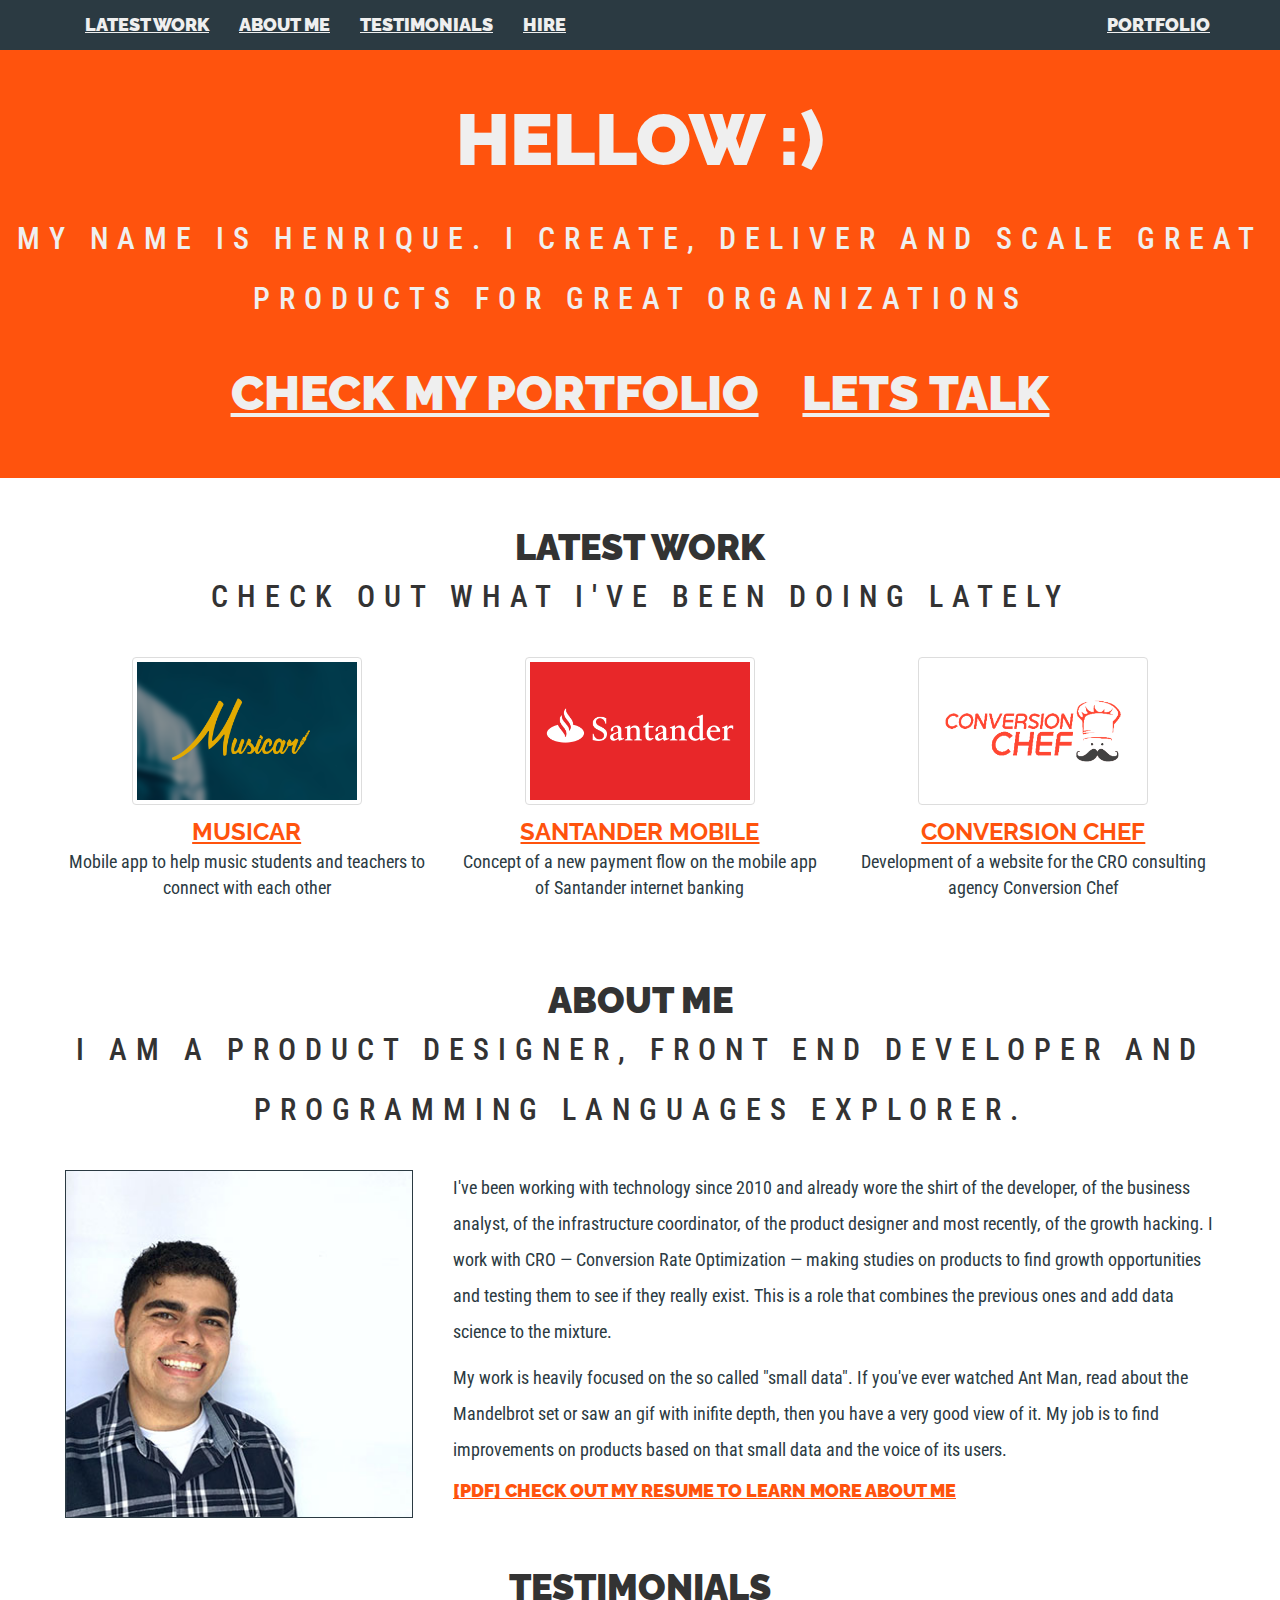
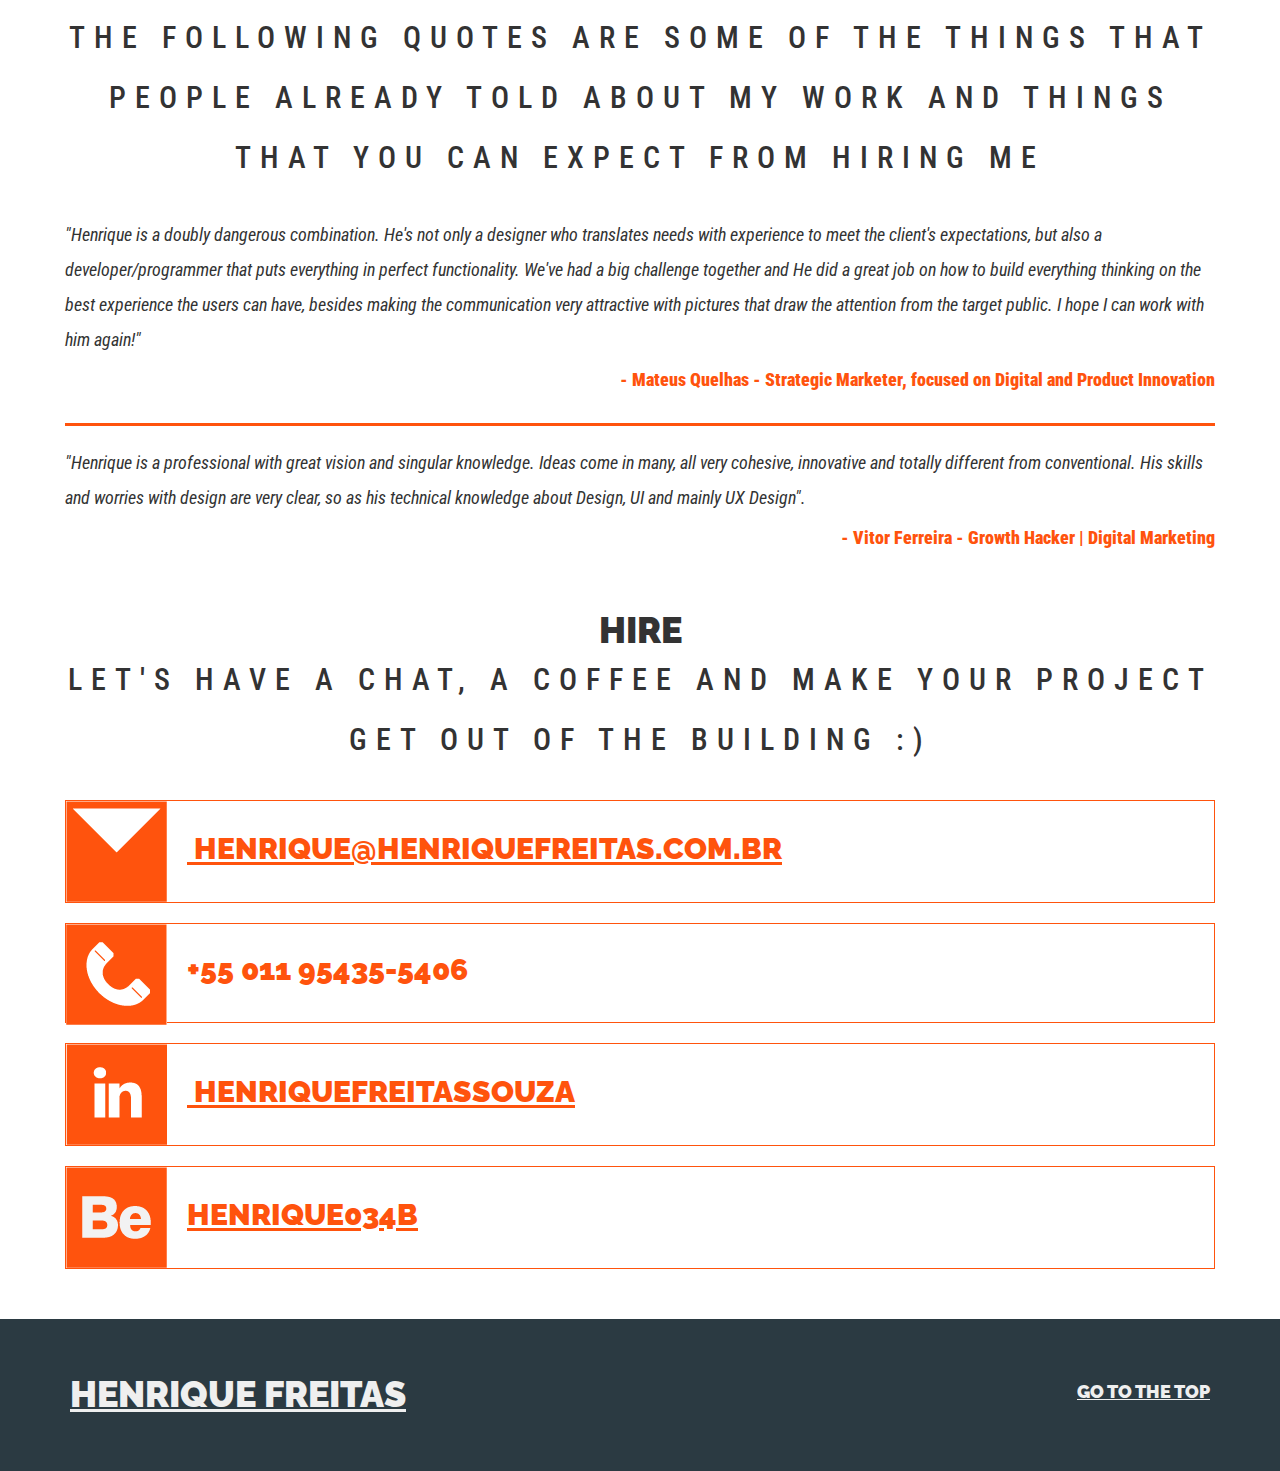
<file: index.html>
<!DOCTYPE html>
<html lang="pt-br">
    <head>
        <title>I am a Product Designer - Henrique Freitas</title>
        <meta charset="UTF-8">
        <meta name="viewport" content="initial-scale=1, maximum-scale=1">
        <link rel="icon" href="favicon.ico" type="image/x-icon">
        <link rel="stylesheet" href="https://maxcdn.bootstrapcdn.com/bootstrap/3.3.7/css/bootstrap.min.css" integrity="sha384-BVYiiSIFeK1dGmJRAkycuHAHRg32OmUcww7on3RYdg4Va+PmSTsz/K68vbdEjh4u" crossorigin="anonymous">
        <link href="https://fonts.googleapis.com/css?family=Raleway:900|Roboto+Condensed" rel="stylesheet">
        <link rel="stylesheet" href="css/app.css">
    </head>
    <body data-spy="scroll" data-target="#main-nav">
        <header id="page-header">
            <nav class="navbar navbar-default navbar-fixed-top">
                <div class="container">
                    <div class="navbar-header">
                        <button type="button" class="navbar-toggle collapsed" data-toggle="collapse" data-target="#main-nav" aria-expanded="false">
                            <span class="sr-only">Toggle navigation</span>
                            <span class="icon-bar"></span>
                            <span class="icon-bar"></span>
                            <span class="icon-bar"></span>
                        </button>
                        <a href="#page-header" id="navbar-brand-link" class="navbar-brand">Henrique Freitas</a>
                    </div>

                    <div class="collapse navbar-collapse" id="main-nav">
                        <ul class="landing-nav nav navbar-nav" role="navigation">
                            <li><a href="#latest-work">Latest work</a></li>
                            <li><a href="#about">About me</a></li>
                            <li><a href="#testimonials">Testimonials</a></li>
                            <li><a href="#hire">Hire</a></li>
                        </ul>
                        <ul class="nav navbar-nav navbar-right" role="navigation">
                            <li><a href="portfolio.html">Portfolio</a></li>
                        </ul>
                    </div>
                </div>
            </nav>
            <div id="hero" role="banner">
                <hgroup>
                    <h1>Hellow :)</h1>
                    <h2>My name is Henrique. I create, deliver and scale great products for great organizations</h2>
                </hgroup>
                <a href="portfolio.html" id="portfolio-hero-link">Check my portfolio</a>
                <a href="#hire" id="cta-hire-link">Lets talk</a>
            </div>
        </header>
        <main role="main">
            <section id="latest-work" class="section container">
                <header>
                    <hgroup>
                        <h1>Latest Work</h1>
                        <h2>Check out what I've been doing lately</h2>
                    </hgroup>
                </header>
                <div class="row">
                    <div class="col-xs-12 col-sm-4 portfolio-item">
                        <a href="projects/musicar.html">
                            <img src="assets/images/product/musicar/project-thumbnail.png" alt="Thumbnail of the project Musicat | Miniatura do projeto Musicar" class="img-reponsive img-thumbnail">
                            <strong>Musicar</strong>
                        </a>
                        <span>Mobile app to help music students and teachers to connect with each other</span>
                    </div>
                    <div class="col-xs-12 col-sm-4 portfolio-item">
                        <a href="projects/santander.html">
                            <img src="assets/images/product/santander_redesign/project-thumbnail.png" alt="Thumbnail of the project Santander Mobile | Miniatura do projeto Santander Mobile" class="img-reponsive img-thumbnail">
                            <strong>Santander mobile</strong>
                        </a>
                        <span>Concept of a new payment flow on the mobile app of Santander internet banking</span>
                    </div>
                    <div class="col-xs-12 col-sm-4 portfolio-item">
                        <a href="projects/conversion-chef.html">
                            <img src="assets/images/product/conversion_chef/project-thumbnail.png" alt="Thumbnail of the project Conversion Chef | Miniatura do projeto Conversion Chef" class="img-reponsive img-thumbnail">
                            <strong>Conversion Chef</strong>
                        </a>
                        <span>Development of a website for the CRO consulting agency Conversion Chef</span>
                    </div>
                </div>
            </section>
            <section id="about" class="section container">
                <header>
                    <hgroup>
                        <h1>About me</h1>
                        <h2>I am a product designer, front end developer and programming languages explorer.</h2>
                    </hgroup>
                </header>
                <div class="about-picture">
                    <img src="assets/images/profile-photo.jpg" alt="Hi, I'm Henrique. Nice to meet you! " title="Hi, I'm Henrique. Nice to meet you! " class="img-responsive">
                </div>
                <p>I've been working with technology since 2010 and already wore the shirt of the developer, of the business analyst, of the infrastructure coordinator, of the product designer and most recently, of the growth hacking. I work with CRO — Conversion Rate Optimization — making studies on products to find growth opportunities and testing them to see if they really exist. This is a role that combines the previous ones and add data science to the mixture.</p>
                <p>My work is heavily focused on the so called "small data". If you've ever watched Ant Man, read about the Mandelbrot set or saw an gif with inifite depth, then you have a very good view of it. My job is to find improvements on products based on that small data and the voice of its users.</p>
                <a href="downloads/henrique-freitas-souza-resume.pdf" target="_blank">[PDF] Check out my resume to learn more about me</a>
            </section>
            <section id="testimonials" class="section container">
                <header>
                    <hgroup>
                        <h1>Testimonials</h1>
                        <h2>The following quotes are some of the things that people already told about my work and things that you can expect from hiring me</h2>
                    </hgroup>
                </header>
                <blockquote>
                    "Henrique is a doubly dangerous combination. He's not only a designer who translates needs with experience to meet the client's expectations, but also a developer/programmer that puts everything in perfect functionality. We've had a big challenge together and He did a great job on how to build everything thinking on the best experience the users can have, besides making the communication very attractive with pictures that draw the attention from the target public. I hope I can work with him again!"
                    <address>- Mateus Quelhas - Strategic Marketer, focused on Digital and Product Innovation</address>
                </blockquote>
                <blockquote>
                    "Henrique is a professional with great vision and singular knowledge. Ideas come in many, all very cohesive, innovative and totally different from conventional. His skills and worries with design are very clear, so as his technical knowledge about Design, UI and mainly UX Design".
                    <address>- Vitor Ferreira - Growth Hacker | Digital Marketing</address>
                </blockquote>
            </section>
            <section id="hire" class="section container">
                <header>
                    <hgroup>
                        <h1>Hire</h1>
                        <h2>Let's have a chat, a coffee and make your project get out of the building :)</h2>
                    </hgroup>
                </header>
                <div class="contact-channel">
                    <a href="mailto:henrique@henriquefreitas.com.br">
                        <img src="assets/images/email-icon.png" alt="Send an e-mail to henrique@henriquefreitas.com.br b| Mande um e-mail para henrique@henriquefreitas.com.br " class="img-responsive">
                        <span>henrique@henriquefreitas.com.br</span>
                    </a>
                </div>
                <div class="contact-channel no-hover">
                    <img src="assets/images/phone-icon.png" alt="Send and Hi on my Phone at +55 011 95435-5406 | Mande um oi no WhatsApp em +55 011 95435-5406" class="img-responsive">
                    <span>+55 011 95435-5406</span>
                </div>
                <div class="contact-channel">
                    <a href="https://linkedin.com/in/henriquefreitassouza" target="_blank">
                        <img src="assets/images/linkedin-icon.png" alt="Say hi at Linkedin in https://linkedin.com/in/henriquefreitassouza | Mande um oi no LinkedIn em https://linkedin.com/in/henriquefreitassouza" class="img-responsive">
                        <span>henriquefreitassouza</span>
                    </a>
                </div>
                <div class="contact-channel">
                    <a href="https://behance.net/henrique034b" target="_blank">
                        <img src="assets/images/behance-icon.png" alt="Check out my work with UI and illustrations at https://behance.net/henrique034b | Veja meus trabalhos com criação de interfaces e ilustrações em https://behance.net/henrique034b" class="img-responsive"><span>henrique034b</span>
                    </a>
                </div>
            </section>
            <footer id="site-footer" class="section">
                <div class="container">
                    <strong><a href="index.html" title="Go to the top">Henrique Freitas</a></strong>
                    <div class="footer-links">
                        <a href="#page-header" id="go-to-the-top">Go to the top</a>
                    </div>
                    <div class="clearfix"></div>
                </div>
            </footer>
        </main>
        <script src="https://code.jquery.com/jquery-3.1.1.min.js" integrity="sha256-hVVnYaiADRTO2PzUGmuLJr8BLUSjGIZsDYGmIJLv2b8=" crossorigin="anonymous"></script>
        <script src="https://maxcdn.bootstrapcdn.com/bootstrap/3.3.7/js/bootstrap.min.js" integrity="sha384-Tc5IQib027qvyjSMfHjOMaLkfuWVxZxUPnCJA7l2mCWNIpG9mGCD8wGNIcPD7Txa" crossorigin="anonymous"></script>
        <script src="js/app.js"></script>
        <script>
          (function(i,s,o,g,r,a,m){i['GoogleAnalyticsObject']=r;i[r]=i[r]||function(){
          (i[r].q=i[r].q||[]).push(arguments)},i[r].l=1*new Date();a=s.createElement(o),
          m=s.getElementsByTagName(o)[0];a.async=1;a.src=g;m.parentNode.insertBefore(a,m)
          })(window,document,'script','https://www.google-analytics.com/analytics.js','ga');

          ga('create', 'UA-87608325-1', 'auto');
          ga('create', 'UA-87608325-1', {'siteSpeedSampleRate': 100});
          ga('send', 'pageview');
        </script>
    </body>
</html>
</file>
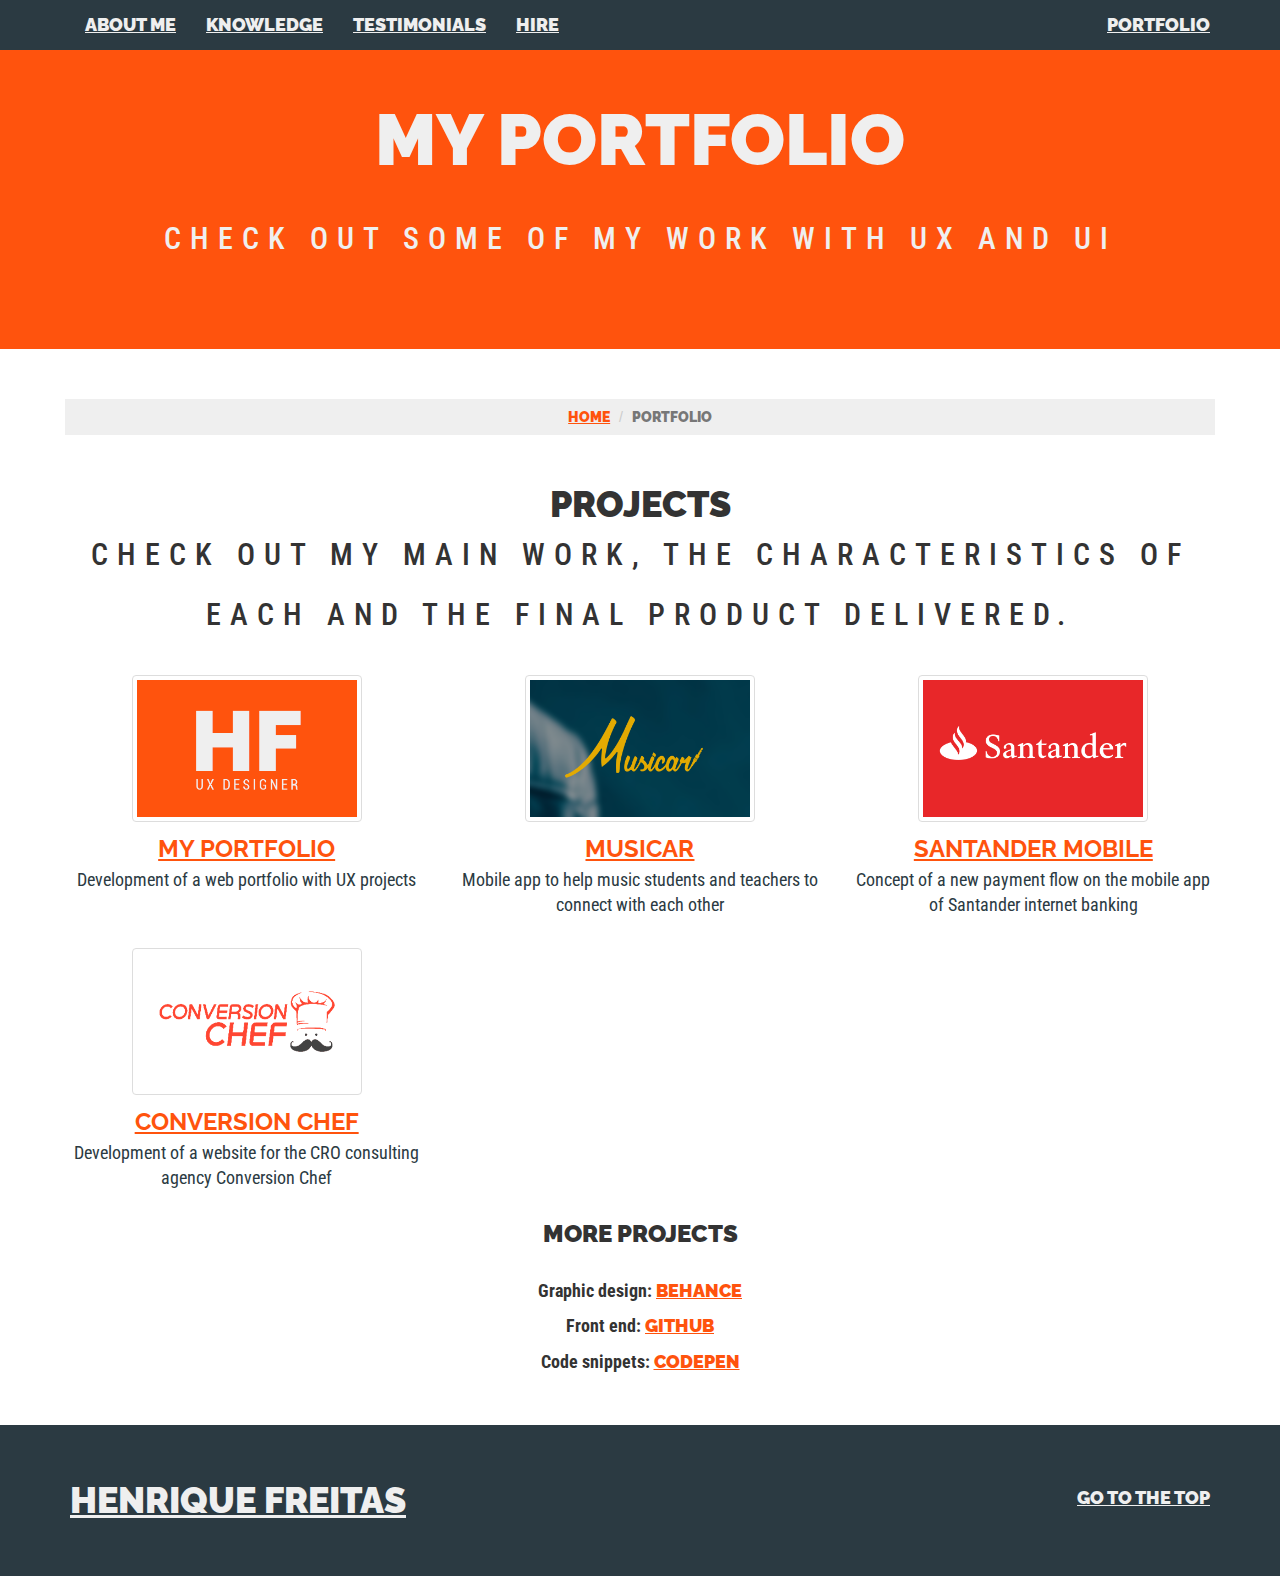
<file: portfolio.html>
<!DOCTYPE html>
<html lang="pt-br">
    <head>
        <title>My work with UX Design - Henrique Freitas</title>
        <meta charset="UTF-8">
        <meta name="viewport" content="initial-scale=1, maximum-scale=1">
        <link rel="icon" href="favicon.ico" type="image/x-icon">
        <link rel="stylesheet" href="https://maxcdn.bootstrapcdn.com/bootstrap/3.3.7/css/bootstrap.min.css" integrity="sha384-BVYiiSIFeK1dGmJRAkycuHAHRg32OmUcww7on3RYdg4Va+PmSTsz/K68vbdEjh4u" crossorigin="anonymous">
        <link href="https://fonts.googleapis.com/css?family=Raleway:900|Roboto+Condensed" rel="stylesheet">
        <link rel="stylesheet" href="css/app.css">
    </head>
    <body>
        <header id="page-header">
            <nav class="navbar navbar-default navbar-fixed-top">
                <div class="container">
                    <div class="navbar-header">
                        <button type="button" class="navbar-toggle collapsed" data-toggle="collapse" data-target="#main-nav" aria-expanded="false">
                            <span class="sr-only">Toggle navigation</span>
                            <span class="icon-bar"></span>
                            <span class="icon-bar"></span>
                            <span class="icon-bar"></span>
                        </button>
                        <a href="index.html" class="navbar-brand">Henrique Freitas</a>
                    </div>

                    <div class="collapse navbar-collapse" id="main-nav">
                        <ul class="nav navbar-nav" role="navigation">
                            <li><a href="index.html#about">About me</a></li>
                            <li><a href="index.html#skills">Knowledge</a></li>
                            <li><a href="index.html#testimonials">Testimonials</a></li>
                            <li><a href="index.html#hire">Hire</a></li>
                        </ul>
                        <ul class="nav navbar-nav navbar-right" role="navigation">
                            <li><a href="portfolio.html">Portfolio</a></li>
                        </ul>
                    </div>
                </div>
            </nav>
            <div id="hero" role="banner">
                <hgroup>
                    <h1>My portfolio</h1>
                    <h2>Check out some of my work with UX and UI</h2>
                </hgroup>
            </div>
        </header>
        <main role="main">
            <section class="portfolio-items section container">
                <header>
                    <ol class="breadcrumb">
                        <li><a href="index.html">Home</a></li>
                        <li class="active"><span>Portfolio</span></li>
                    </ol>
                    <hgroup>
                        <h1>Projects</h1>
                        <h2>Check out my main work, the characteristics of each and the final product delivered.</h2>
                    </hgroup>
                </header>
                <div class="row">
                    <div class="col-xs-12 col-sm-4 portfolio-item">
                        <a href="projects/personal-website.html">
                            <img src="assets/images/product/personal_website/project-thumbnail.png" alt="Thumbnail of the project My Portfolio | Miniatura do projeto Meu Portfolio" class="img-reponsive img-thumbnail">
                            <strong>My portfolio</strong>
                        </a>
                        <span>Development of a web portfolio with UX projects</span>
                    </div>
                    <div class="col-xs-12 col-sm-4 portfolio-item">
                        <a href="projects/musicar.html">
                            <img src="assets/images/product/musicar/project-thumbnail.png" alt="Thumbnail of the project Musicat | Miniatura do projeto Musicar" class="img-reponsive img-thumbnail">
                            <strong>Musicar</strong>
                        </a>
                        <span>Mobile app to help music students and teachers to connect with each other</span>
                    </div>
                    <div class="col-xs-12 col-sm-4 portfolio-item">
                        <a href="projects/santander.html">
                            <img src="assets/images/product/santander_redesign/project-thumbnail.png" alt="Thumbnail of the project Santander Mobile | Miniatura do projeto Santander Mobile" class="img-reponsive img-thumbnail">
                            <strong>Santander mobile</strong>
                        </a>
                        <span>Concept of a new payment flow on the mobile app of Santander internet banking</span>
                    </div>
                </div>
                <div class="row">
                    <div class="col-xs-12 col-sm-4 portfolio-item">
                        <a href="projects/conversion-chef.html">
                            <img src="assets/images/product/conversion_chef/project-thumbnail.png" alt="Thumbnail of the project Conversion Chef | Miniatura do projeto Conversion Chef" class="img-reponsive img-thumbnail">
                            <strong>Conversion Chef</strong>
                        </a>
                        <span>Development of a website for the CRO consulting agency Conversion Chef</span>
                    </div>
                </div>
                <h3>More projects</h3>
                <ul class="more-projects">
                    <li><strong>Graphic design: </strong><a href="https://behance.net/henrique034b" target="_blank">Behance</a></li>
                    <li><strong>Front end: </strong><a href="https://github.com/henriquefreitassouza" target="_blank">Github</a></li>
                    <li><strong>Code snippets: </strong><a href="https://codepen.io/henriquefreitassouza" target="_blank">Codepen</a></li>
                </ul>
            </section>
            <footer id="site-footer" class="section">
                <div class="container">
                    <strong><a href="index.html" title="Go to the home page">Henrique Freitas</a></strong>
                    <div class="footer-links">
                        <a href="#page-header" id="go-to-the-top">Go to the top</a>
                    </div>
                    <div class="clearfix"></div>
                </div>
            </footer>
        </main>
        <script src="https://code.jquery.com/jquery-3.1.1.min.js" integrity="sha256-hVVnYaiADRTO2PzUGmuLJr8BLUSjGIZsDYGmIJLv2b8=" crossorigin="anonymous"></script>
        <script src="https://maxcdn.bootstrapcdn.com/bootstrap/3.3.7/js/bootstrap.min.js" integrity="sha384-Tc5IQib027qvyjSMfHjOMaLkfuWVxZxUPnCJA7l2mCWNIpG9mGCD8wGNIcPD7Txa" crossorigin="anonymous"></script>
        <script src="js/app.js"></script>
        <script>
          (function(i,s,o,g,r,a,m){i['GoogleAnalyticsObject']=r;i[r]=i[r]||function(){
          (i[r].q=i[r].q||[]).push(arguments)},i[r].l=1*new Date();a=s.createElement(o),
          m=s.getElementsByTagName(o)[0];a.async=1;a.src=g;m.parentNode.insertBefore(a,m)
          })(window,document,'script','https://www.google-analytics.com/analytics.js','ga');

          ga('create', 'UA-87608325-1', 'auto');
          ga('send', 'pageview');
        </script>
    </body>
</html>
</file>
<file: css/app.css>
/* COLOR SCHEME

#2B3A42 - Dark blue
#3F5765 - Medium blue
#BDD4DE - Light blue
#EFEFEF - Light Gray
#FF530D - Light red

*/

/* RESET */

hgroup {
    margin-bottom: 30px;
    text-align: center;
}

h1, h2, h3, dl {
    margin: 0;
    padding: 0;
}

h1, h3, h4, h5, h6, a, dl {
    font-family: 'Raleway', sans-serif;
    font-weight: 900;
    text-transform: uppercase;
}

h2, p, blockquote {
    font-family: 'Roboto Condensed', sans-serif;
}

h2 {
    font-size: 24px;
    letter-spacing: 0.3em;
    line-height: 2em;
    text-transform: uppercase;
}

h3, h4 {
    margin-bottom: 30px;
}

h3, h4, h5, h6 {
    text-align: center;
}

h5, h6 {
    font-size: 14px;
}

blockquote {
    border: 0;
    padding: 0;
    line-height: 2em;
}

ul {
    list-style-type: none;
    margin: 0;
    padding: 0;
}

a {
    text-decoration: underline;
}

a:hover {
    text-decoration: none;
}

p {
    color: #2B3A42;
    font-size: 18px;
    line-height: 2em;
}

p a {
    color: #FF530D;
    font-family: 'Roboto Condensed', sans-serif;
    text-transform: none;
}

p a:hover {
    color: #2B3A42;
}

.nav {
    padding: 0;
}

/* CUSTOM CLASSES */

.section {
    padding: 50px 10px 0 10px;
}

.portfolio-section {
    padding: 100px 10px 0 10px;
}

/* HEADER */

#page-header, main {
    overflow-x: hidden;
}

#page-header {
    background-color: #FF530D;
    background-size: cover;
    background-size: cover;
}

#page-header nav {
    background-color: #2B3A42;
    border: none;
}

#page-header nav ul li {
    display: inline;
}

#page-header nav a {
    color: #EFEFEF;
    font-size: 16px;
}

#page-header nav ul li.active a {
    background-color: #EFEFEF;
    color: #2B3A42;
    text-decoration: none;
}

/* HERO */

#hero {
    padding: 100px 10px 50px 10px;
    text-align: center;
}

#hero hgroup {
    color: #EFEFEF;
}

#hero hgroup h1 {
    font-size: 54px;
}

#hero hgroup h2 {
    font-size: 24px;
    margin: 30px auto;
}

#hero a {
    color: #EFEFEF;
    display: block;
    font-size: 36px;
    transition: background 0.2s ease-out, color 0.4s ease-out;
}

#hero a:first-child {
    margin-bottom: 30px;
}

#hero a:hover {
    background-color: #EFEFEF;
    color: #FF530D;
}

/***** INDEX *****/

/* ABOUT */

#about .about-picture {
    margin-bottom: 30px;
}

#about .about-picture img {
    border: 1px solid #2B3A42;
    margin: auto;
    max-width: 248px;
}

#about blockquote {
    margin: auto 0 20px;
}

#about ul {
    color: #2B3A42;
    font-family: 'Roboto Condensed', sans-serif;
    font-size: 18px;
    font-style: italic;
    line-height: 2em;
    list-style-type: disc;
    margin-left: 20px;
}

#about a {
    color: #FF530D;
    display: table;
    margin: auto;
    font-size: 18px;
    text-align: center;
}

/* PROCESS */

#process h3 {
    color: #FF530D;
}

#process p {
    margin-bottom: 20px;
}

#process p:last-child {
    margin-bottom: 0;
}

.process-image {
    display: none;
}

/* TESTIMONIALS */

#testimonials blockquote {
    border-bottom: 3px solid #FF530D;
    padding-bottom: 20px;
    font-style: italic;
}

#testimonials blockquote:last-child {
    border-bottom: 0;
    margin-bottom: 0;
    padding-bottom: 0;
}

#testimonials blockquote address {
    color: #FF530D;
    display: block;
    font-weight: 900;
    margin: 10px 0;
    text-align: right;
}

/* HIRE */

.section:last-child {
    padding-bottom: 50px;
}

.contact-channel, .contact-channel a {
    color: #FF530D;
    font-size: 16px;
    font-family: 'Raleway', sans-serif;
    font-weight: 900;
    text-align: center;
}

.contact-channel {
    display: table;
    margin: 0 auto 20px;
    min-height: 100px;
}

.contact-channel:last-child {
    margin-bottom: 0;
}
.contact-channel img {
    margin: auto;
}

/* FOOTER */

#site-footer {
    background-color: #2B3A42;
    color: #EFEFEF;
    margin-top: 50px;
    padding-bottom: 50px;
    text-align: center;
}

#site-footer strong {
    font-family: 'Raleway', sans-serif;
    font-size: 24px;
    text-transform: uppercase;
}

#site-footer strong a {
    color: #EFEFEF;
}

#site-footer .footer-links {
    padding: 10px 0 10px 0;
}

#site-footer .footer-links a {
    color: #EFEFEF;
    display: table;
    font-size: 18px;
    margin: auto;
}

/* MEDIA QUERIES */

@media screen and (min-width: 768px) {
    /* RESET */
    
    h2 {
        font-size: 30px;
    }
    
    /* PAGE HEADER */
    .navbar-brand {
        display: none;
    }
    
    /* HERO */
    
    #page-header nav a {
        font-size: 14px;
    }

    #hero a {
        display: inline-block;
        margin: 0 10px 0 10px;
    }
    
    /* ABOUT */
    
    #about .about-picture img {
        max-width: 348px;
    }
    
    #about a {
        display: block;
        text-align: left;
    }
    
    /* PROCESS */
    
    .process-image {
        display: block;
        margin-bottom: 30px;
        max-height: 250px;
        overflow: hidden;
    }
    
    /* HIRE */
    
    .contact-channel, .contact-channel a {
        font-size: 30px;
        text-align: left;
        transition: background 0.2s ease-out, color 0.4s ease-out;
    }
    
    .contact-channel {
        display: block;
        border: 1px solid;
    }
    
    .contact-channel:hover, .contact-channel a:hover {
        background-color: #FF530D;
        color: #EFEFEF;
    }
    
    .contact-channel.no-hover {
        background-color: #FFFFFF;
        color: #FF530D;
    }

    /* Fix for Safari */
    .contact-channel.no-hover img, .contact-channel.no-hover > span {
        float: left;
    }
    
    .contact-channel.no-hover span {
        margin-top: 25px;
    }
    /* End fix */
    
    .contact-channel a {
        display: block;
    }
    
    .contact-channel img {
        display: inline;
        margin-right: 20px;
    }
    
    /* FOOTER */

    #site-footer strong {
        display: block;
        font-size: 30px;
        float: left;
        margin-left: 0;
    }
    
    #site-footer .footer-links {
        float: right;
    }
    
    #site-footer .footer-links a {
        display: block;
        text-align: right;
    }
}

@media screen and (min-width: 992px) {
    /* HERO */
    
    #page-header nav a {
        font-size: 18px;
    }
    
    #hero hgroup h1 {
        font-size: 72px;
    }

    #hero hgroup h2 {
        font-size: 30px;
    }
    
    #hero a {
        font-size: 48px;
        margin: 0 20px 0 20px;
    }
    
    /* ABOUT */
    
    #about .about-picture {
        float: left;
        margin-bottom: 0;
        margin-right: 40px;
    }
    
    /* PROCESS */
    
    .process-image {
        max-height: 350px;
    }
    
    /* FOOTER */
    
    #site-footer strong {
        font-size: 36px;
    }
}

@media screen and (min-width: 1200px) {
    /* HIRE */
    
    #hire dl dd {
        width: 89.5%;
    }
}

/***** PORTFOLIO *****/

.portfolio-items .breadcrumb {
    background-color: #EFEFEF;
    border-radius: 0;
    margin-bottom: 50px;
    text-align: center;
}

.portfolio-items > a {
    color: #FF530D;
    display: table;
    margin: 30px auto 0;
    font-size: 18px;
    text-align: center;
}

.portfolio-items .breadcrumb a {
    color: #FF530D;
}

.portfolio-items .breadcrumb span {
    font-family: 'Raleway', sans-serif;
    font-weight: 900;
    text-transform: uppercase;
}

.portfolio-items .more-projects {
    text-align: center;
}

.portfolio-items .more-projects li {
    margin-bottom: 10px;
}

.portfolio-items .more-projects li:last-child {
    margin-bottom: 0;
}

.portfolio-items .more-projects strong {
    font-family: 'Roboto Condensed', sans-serif;
    font-size: 18px;
}

.portfolio-items .more-projects a {
    color: #FF530D;
    font-size: 18px;
}

.portfolio-items .alert {
    font-family: 'Roboto Condensed', sans-serif;
}

.portfolio-items .alert ul {
    list-style-type: disc;
    margin-left: 15px;
}

.portfolio-items .alert a {
    font-family: 'Roboto Condensed', sans-serif;
    text-transform: none;
}

.portfolio-items > h3, .portfolio-items > p {
    display: none;
}

.portfolio-item {
    margin-bottom: 30px;
    text-align: center;
}

.portfolio-item a {
    color: #FF530D;
}

.portfolio-item span {
    color: #2B3A42;
    font-family: 'Roboto Condensed', sans-serif;
    font-size: 18px;
}

.portfolio-item div {
    color: #2B3A42;
    font-family: 'Raleway', sans-serif;
    font-weight: 900;
    text-transform: uppercase;
}

.portfolio-item a img, .portfolio-item div img {
    max-height: 250px;
}

.portfolio-item a strong, .portfolio-item div strong {
    display: block;
    font-size: 24px;
    margin: 10px auto 0;
}

@media screen and (min-width: 768px) {
    .portfolio-items > a {
        margin-top: 0;    
    }
    
    .portfolio-item:last-child {
        margin-bottom: 30px;    
    }
    
    .portfolio-item a img, .portfolio-item div img {
        max-width: 230px;
    }
}

@media screen and (min-width: 768px) {
    .portfolio-items > h3, .portfolio-items > p {
        display: block;
        margin-bottom: 30px;
    }
}

/***** PORTFOLIO ITEM *****/

.portfolio-achievments {
    margin-bottom: 30px;
}

#portfolio-item-navigation li a:hover {
    text-decoration: underline;
}

#portfolio-item-navigation li:not(.active) a {
    color: #FF530D;
}

#portfolio-item-navigation li.active a {
    text-decoration: none;
}

#portfolio-tab-content h3 {
    color: #FF530D;
    margin-top: 30px;
}

.portfolio-tab-item h3:first-child {
    margin-top: 0;
}

.portfolio-tab-item p strong {
    text-transform: uppercase;
}

/* MODAL */

#portfolio-modal {
    overflow-y: scroll; /* IOS Safari */
}

#modal-img {
    margin: auto;
}

/* PRODUCT */

.portfolio-product {
    margin-bottom: 20px;
}

.portfolio-product-item, .portfolio-product-item strong {
    color: #FF530D;
    display: table;
    margin: auto;
    text-align: center;
}

.portfolio-product-item:active, .portfolio-product-item:focus {
    text-decoration: none;
}

.portfolio-product-item div {
    margin-bottom: 10px;
}

.portfolio-product-item strong {
    font-size: 18px;
}
</file>
